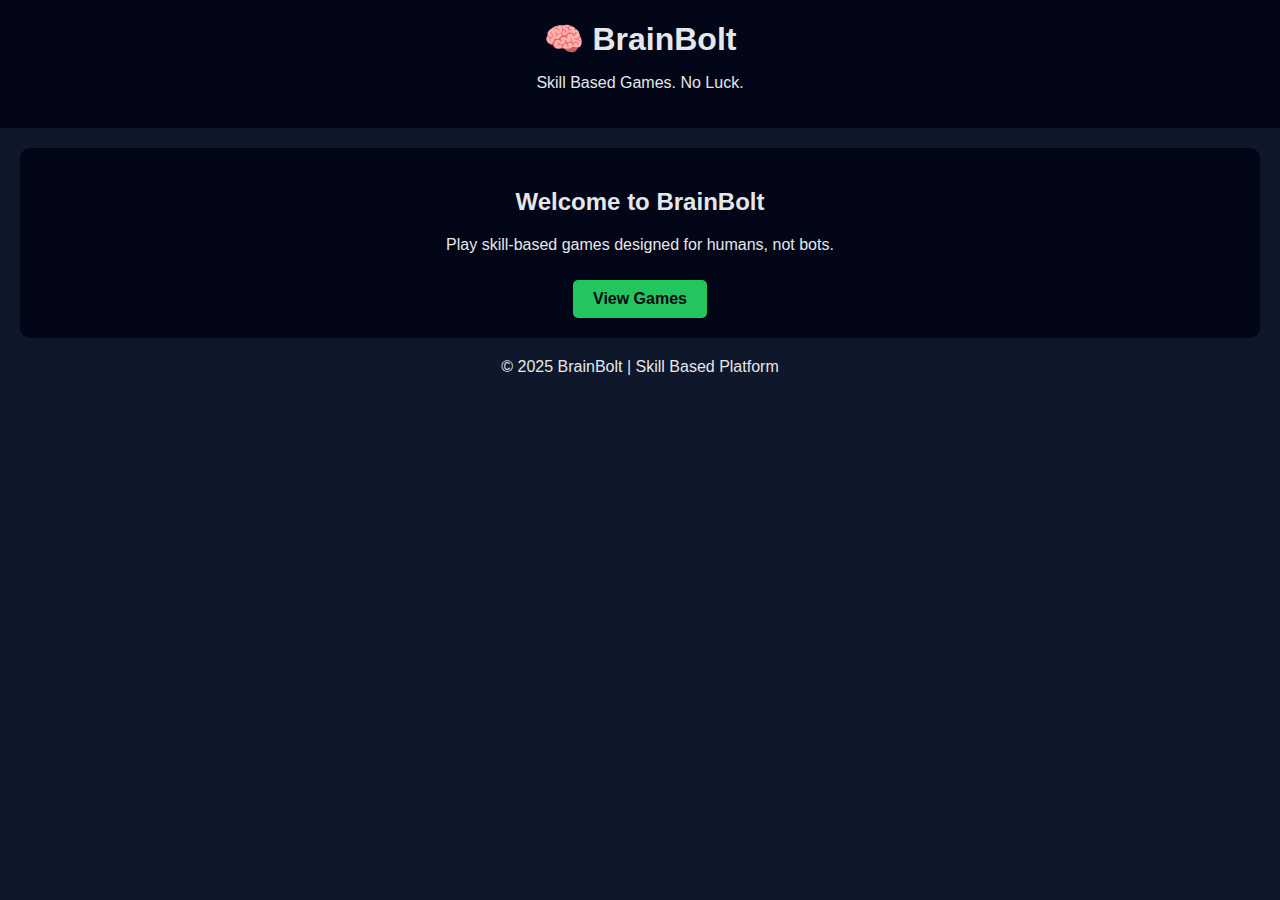
<file: index.html>
<!DOCTYPE html>
<html>
<head>
  <title>BrainBolt – Skill Games</title>
  <link rel="stylesheet" href="css/style.css">
</head>
<body>

<header>
  <h1>🧠 BrainBolt</h1>
  <p>Skill Based Games. No Luck.</p>
</header>

<section class="card">
  <h2>Welcome to BrainBolt</h2>
  <p>Play skill-based games designed for humans, not bots.</p>
  <a href="games.html" class="btn">View Games</a>
</section>

<footer>
  <p>© 2025 BrainBolt | Skill Based Platform</p>
</footer>

</body>
</html>
</file>
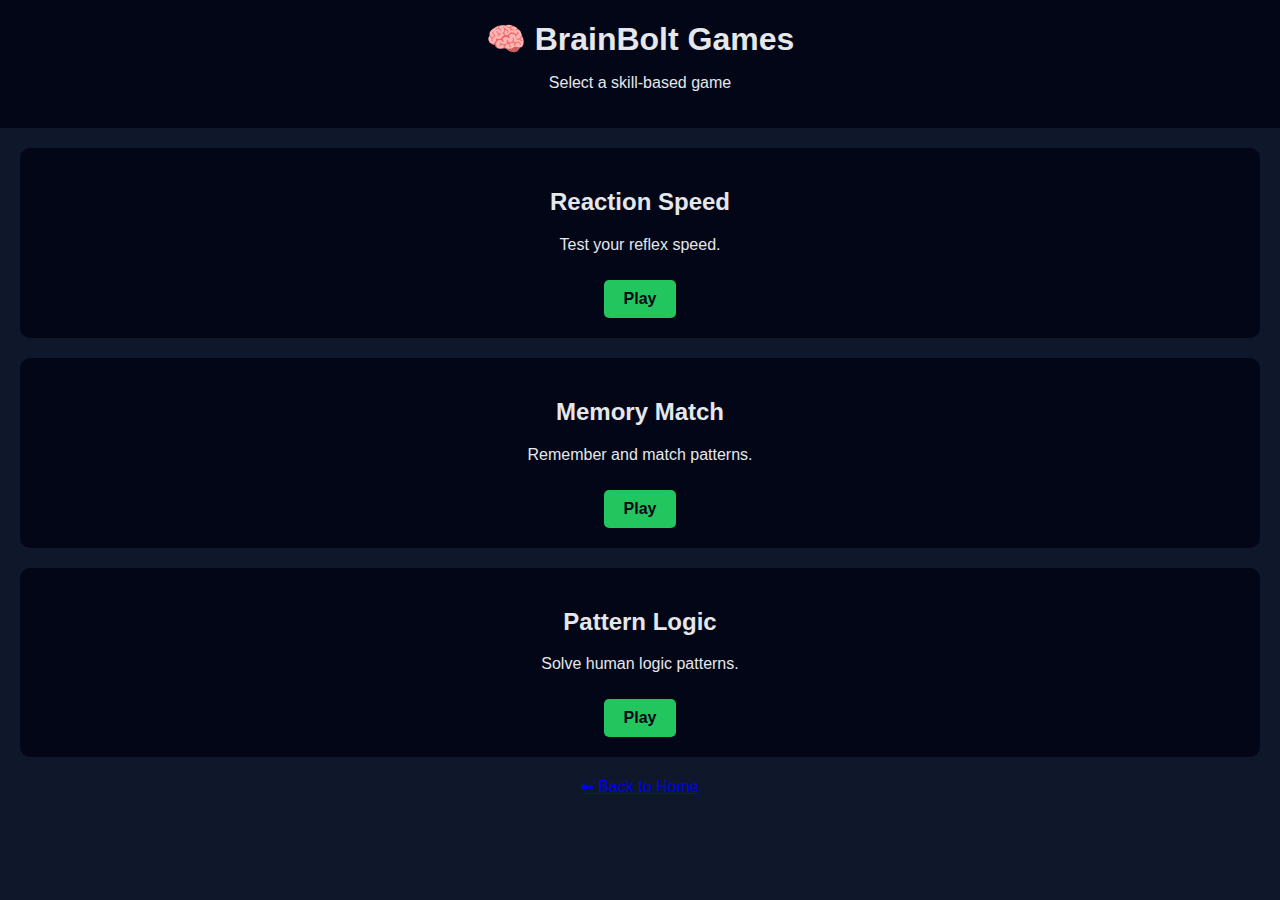
<file: games.html>
<!DOCTYPE html>
<html>
<head>
  <title>BrainBolt – Games</title>
  <meta charset="UTF-8">
  <meta name="viewport" content="width=device-width, initial-scale=1.0">
  <link rel="stylesheet" href="css/style.css">
</head>
<body>

<header>
  <h1>🧠 BrainBolt Games</h1>
  <p>Select a skill-based game</p>
</header>

<section class="card">
  <h2>Reaction Speed</h2>
  <p>Test your reflex speed.</p>
  <a href="reaction.html" class="btn">Play</a>
</section>

<section class="card">
  <h2>Memory Match</h2>
  <p>Remember and match patterns.</p>
  <a href="memory.html" class="btn">Play</a>
</section>

<section class="card">
  <h2>Pattern Logic</h2>
  <p>Solve human logic patterns.</p>
  <a href="pattern.html" class="btn">Play</a>
</section>

<footer>
  <p><a href="index.html">⬅ Back to Home</a></p>
</footer>

</body>
</html>
</file>
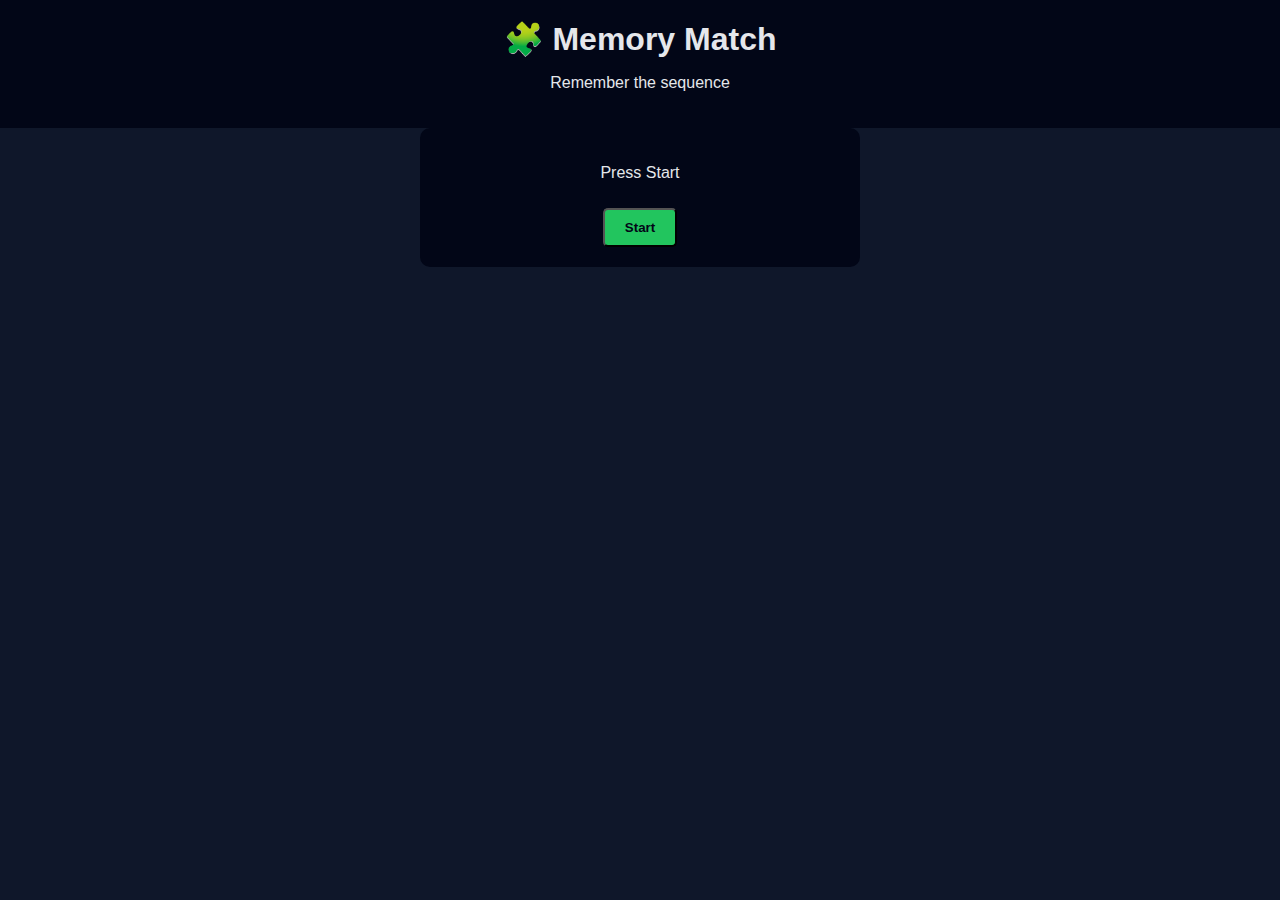
<file: memory.html>
<!DOCTYPE html>
<html>
<head>
  <title>Memory Match – BrainBolt</title>
  <meta charset="UTF-8">
  <meta name="viewport" content="width=device-width, initial-scale=1.0">
  <link rel="stylesheet" href="css/style.css">
</head>
<body>

<header>
  <h1>🧩 Memory Match</h1>
  <p>Remember the sequence</p>
</header>

<section class="card center">
  <p id="sequence">Press Start</p>
  <button onclick="startMemory()" class="btn">Start</button>
</section>

<script src="js/memory.js"></script>
</body>
</html>
</file>
<file: css/style.css>
body {
  font-family: Arial, sans-serif;
  margin: 0;
  background: #0f172a;
  color: #e5e7eb;
  text-align: center;
}

header {
  background: #020617;
  padding: 20px;
}

h1 {
  margin: 0;
}

.card {
  background: #020617;
  margin: 20px;
  padding: 20px;
  border-radius: 10px;
}

.center {
  max-width: 400px;
  margin: auto;
}

.btn {
  display: inline-block;
  margin-top: 10px;
  padding: 10px 20px;
  background: #22c55e;
  color: #020617;
  text-decoration: none;
  border-radius: 5px;
  font-weight: bold;
}

#box {
  width: 200px;
  height: 200px;
  background: red;
  line-height: 200px;
  margin: 20px auto;
  font-weight: bold;
}
</file>
